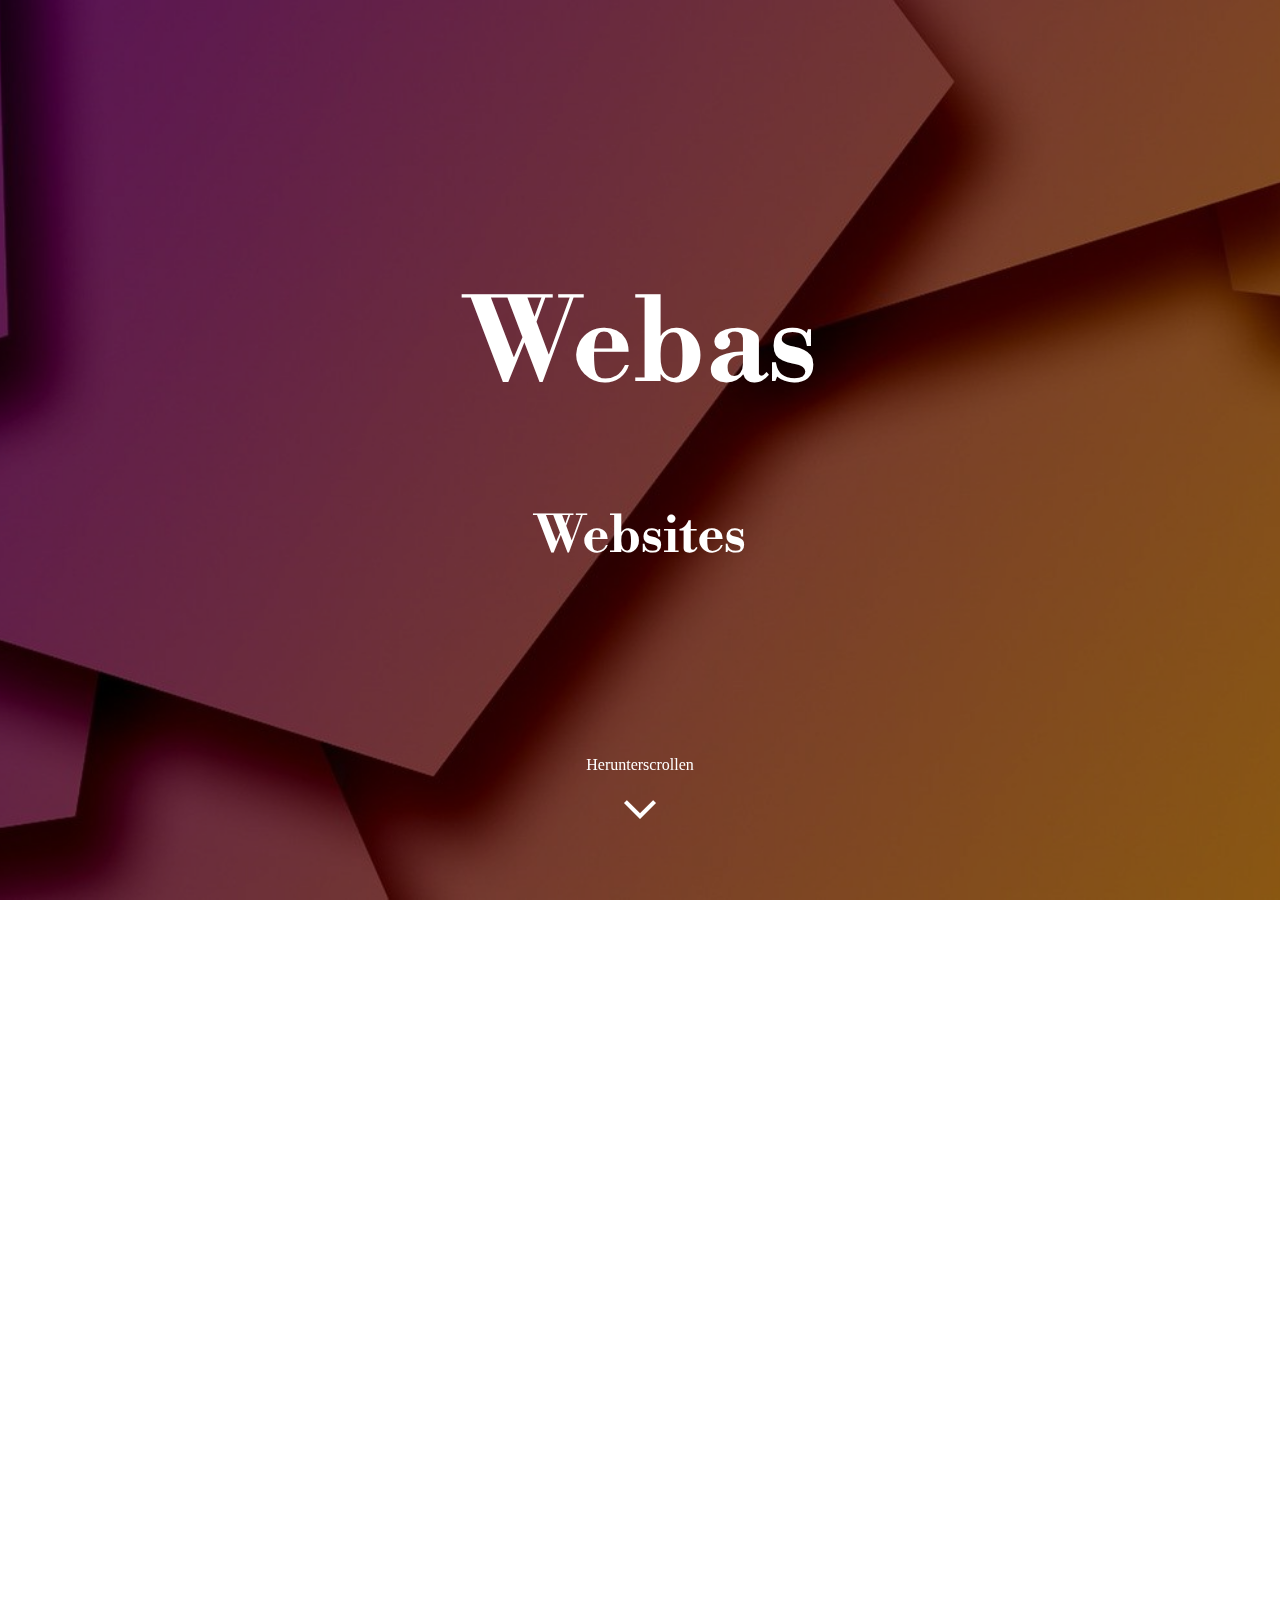
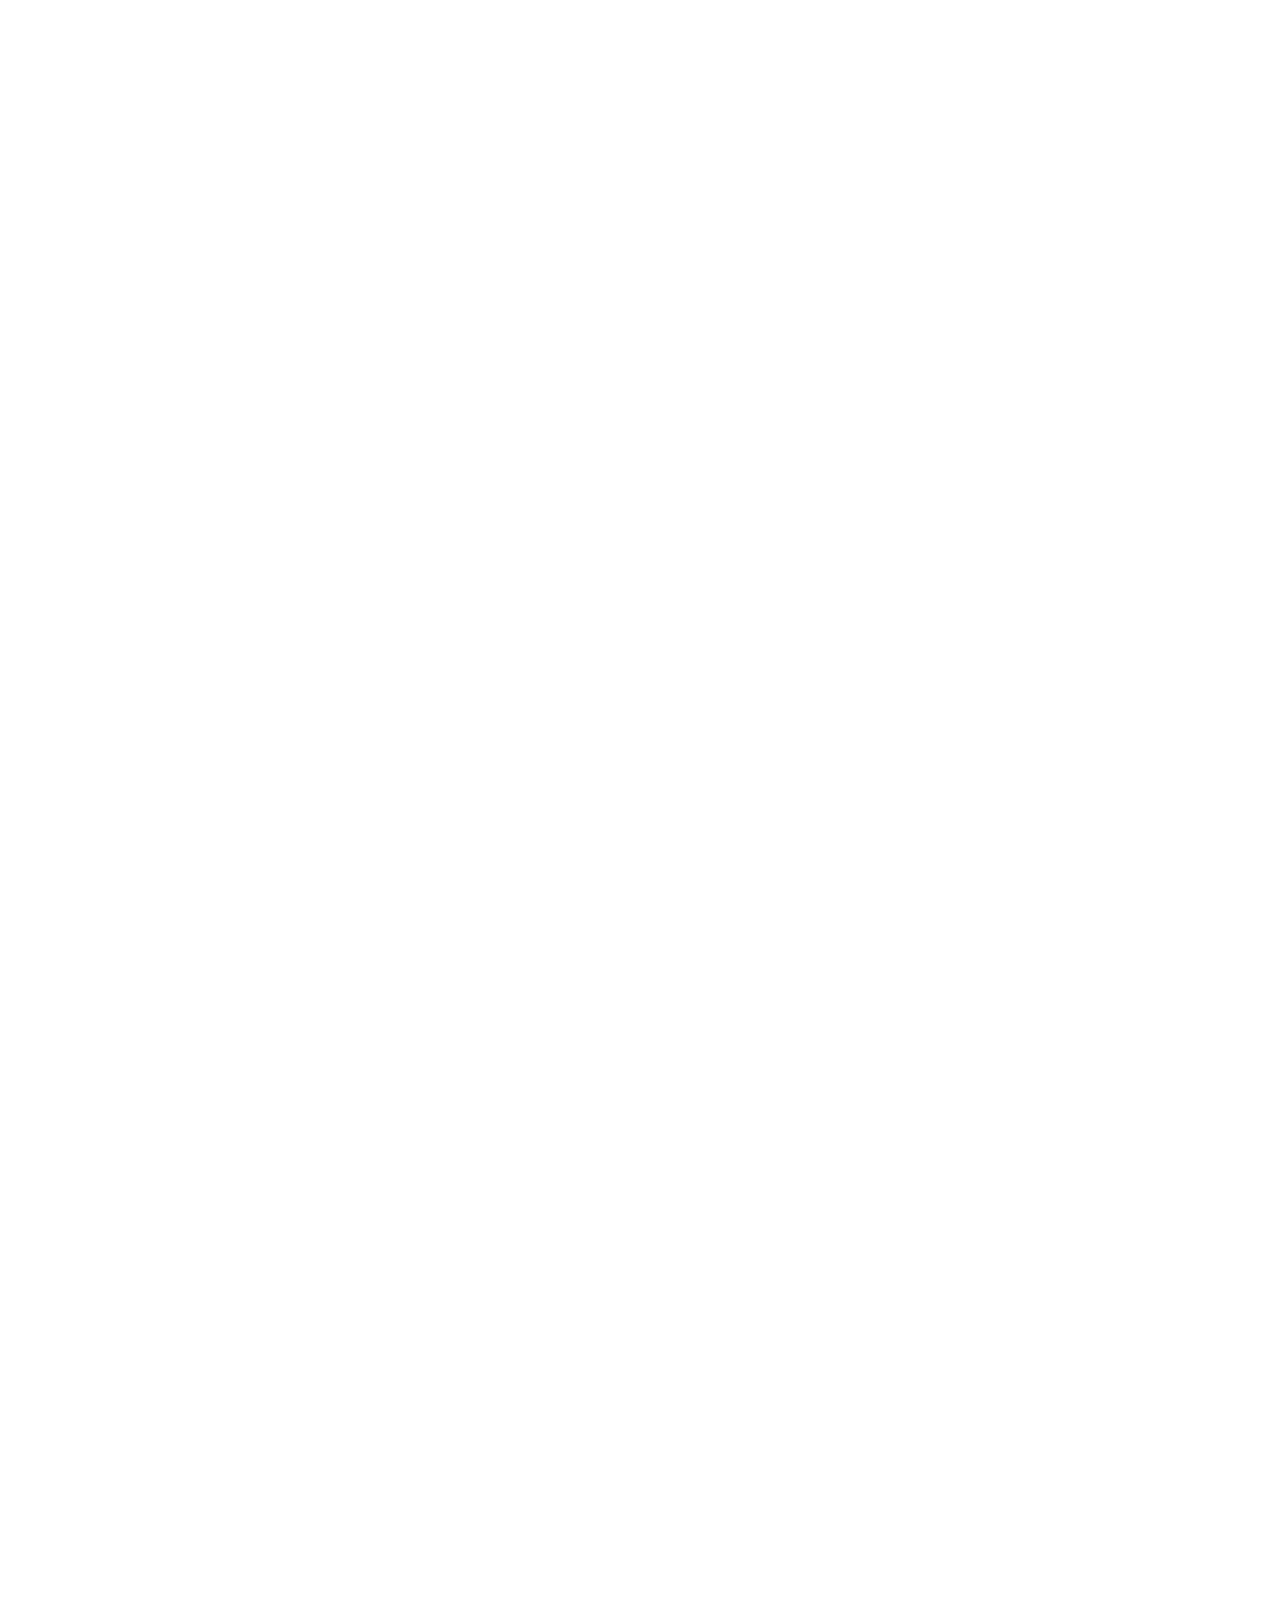
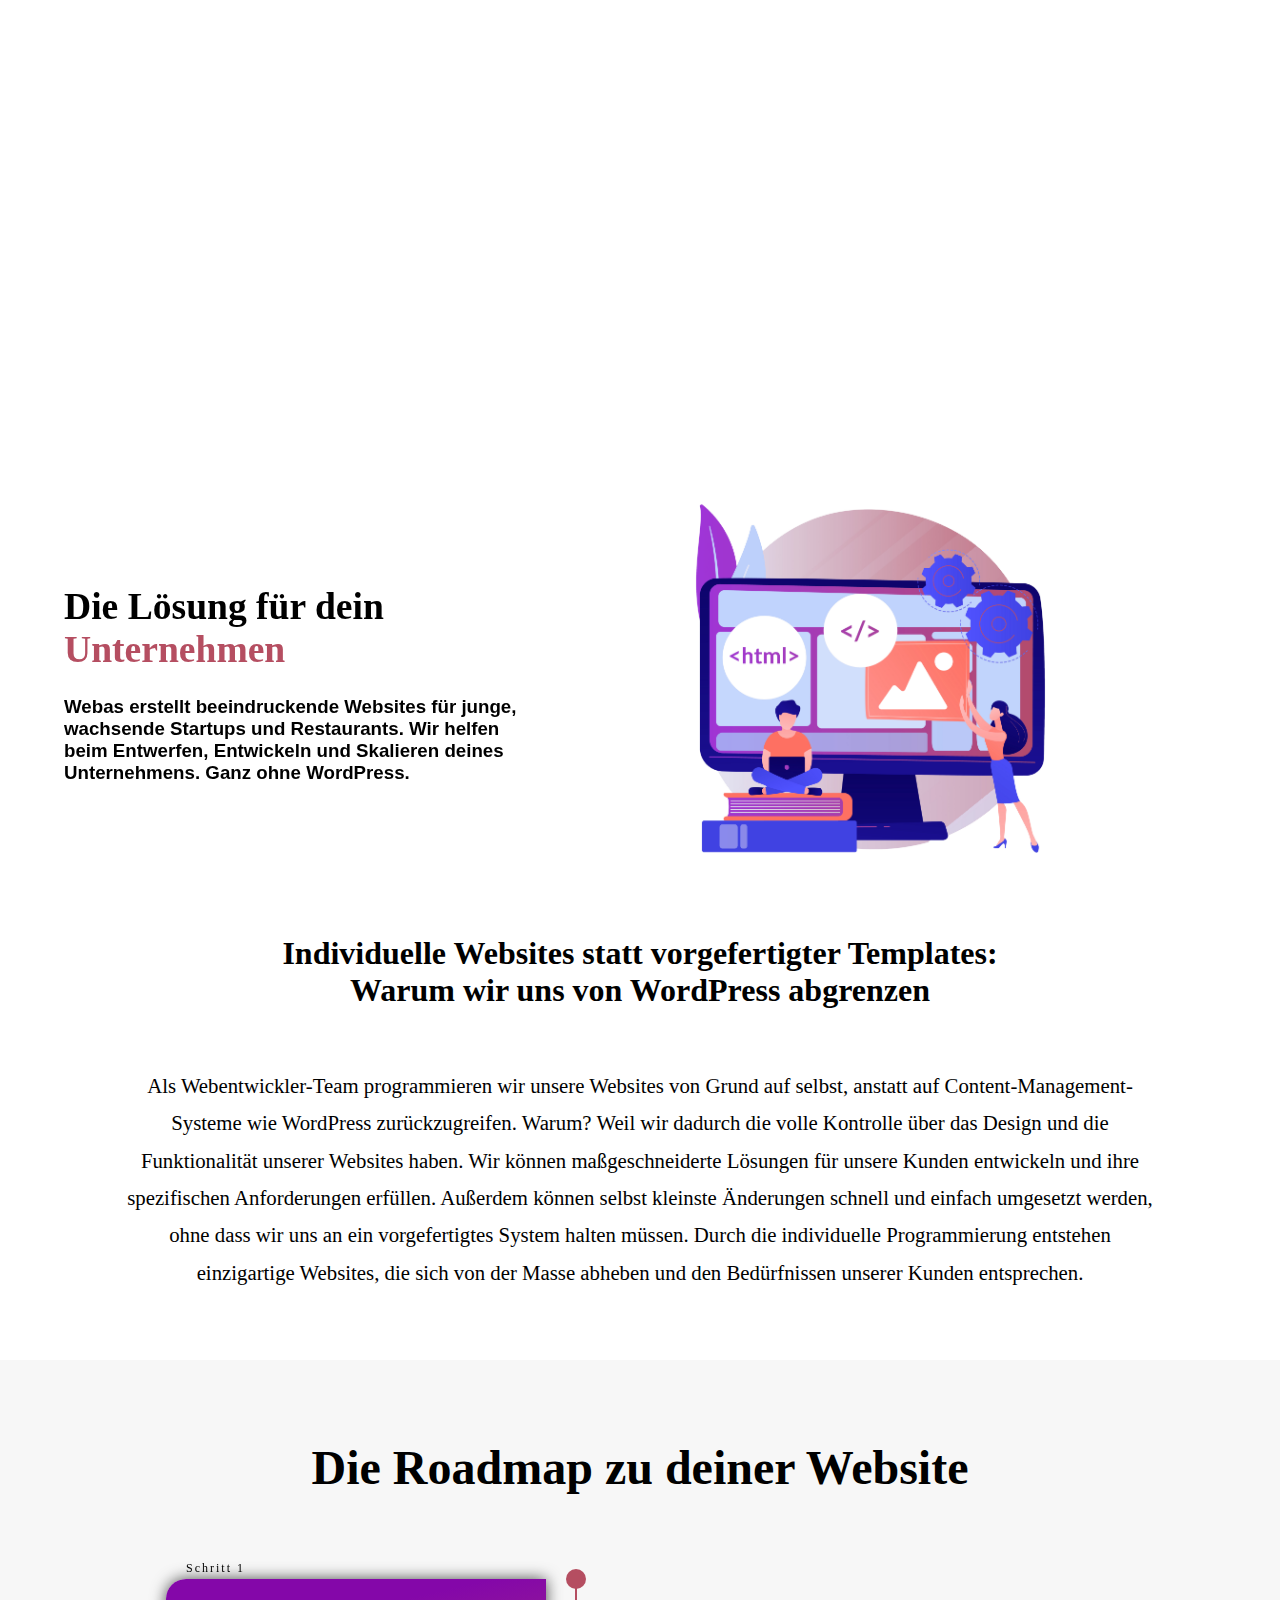
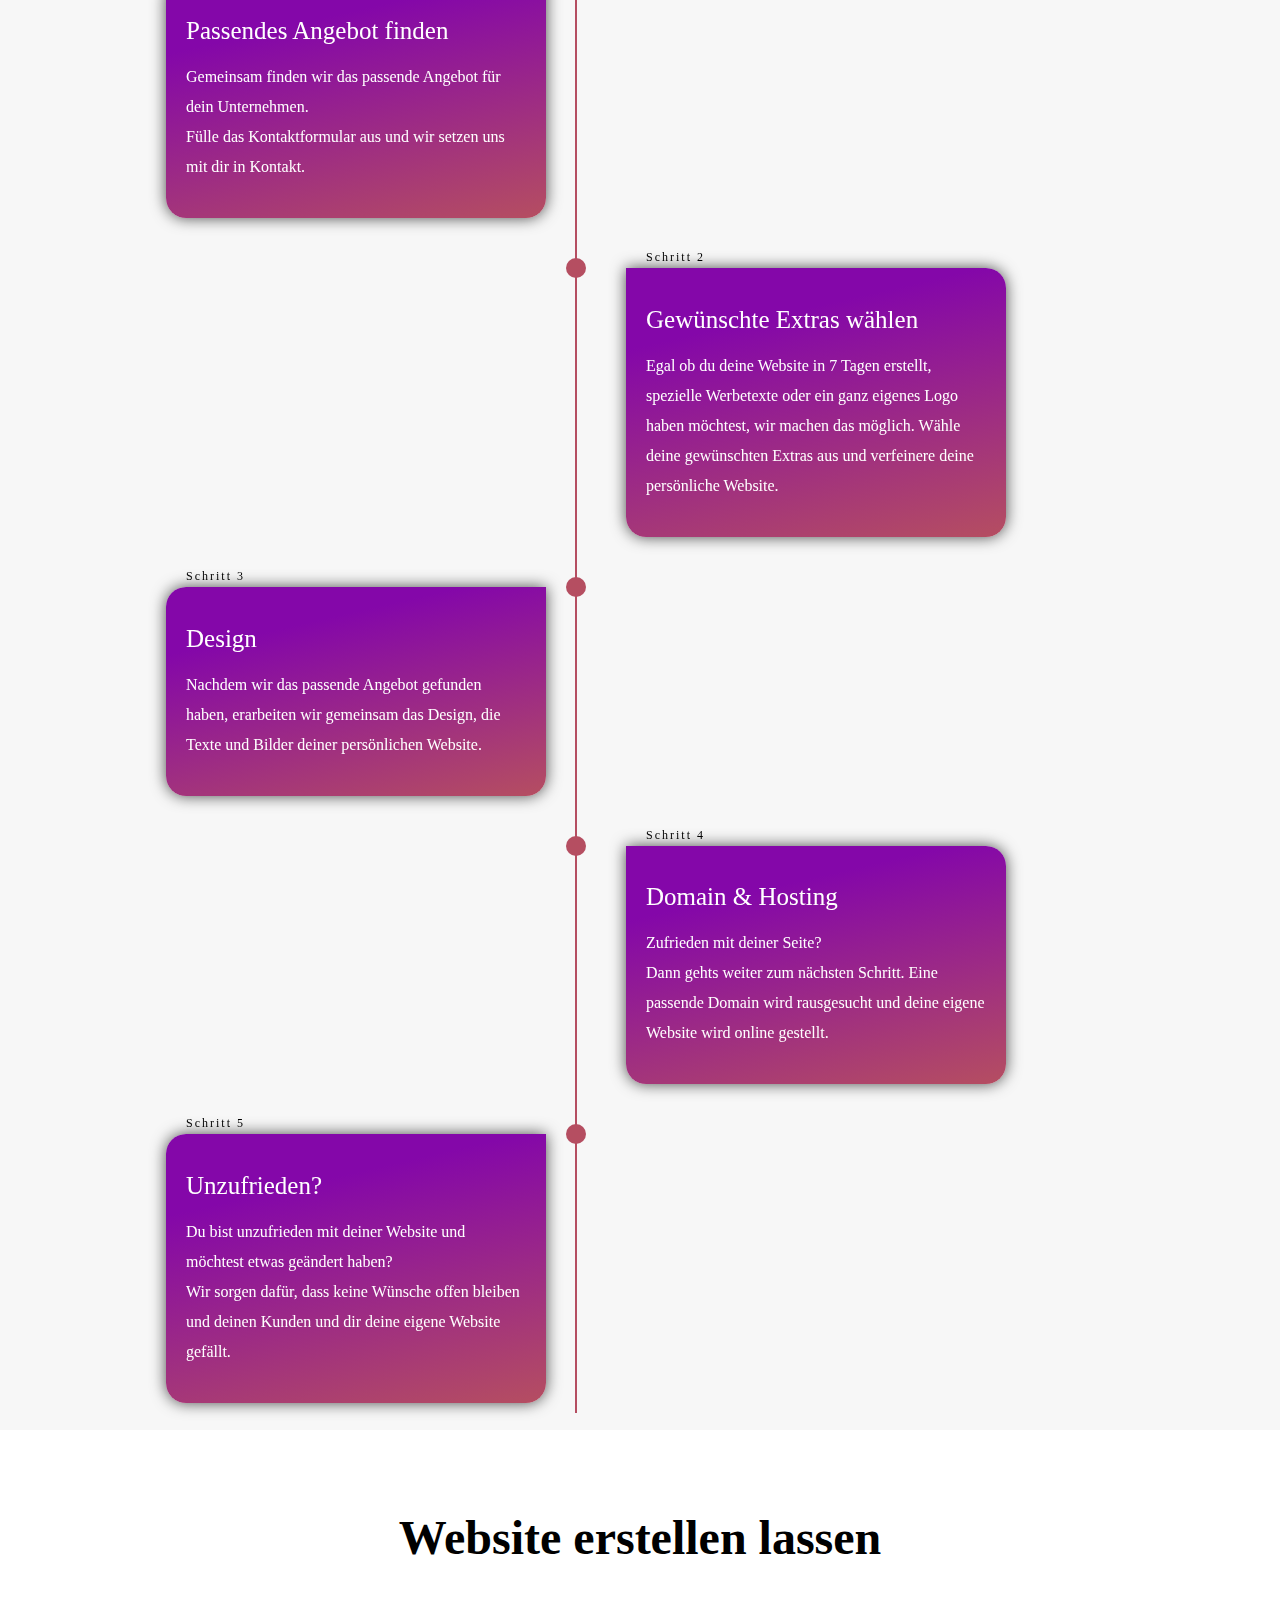
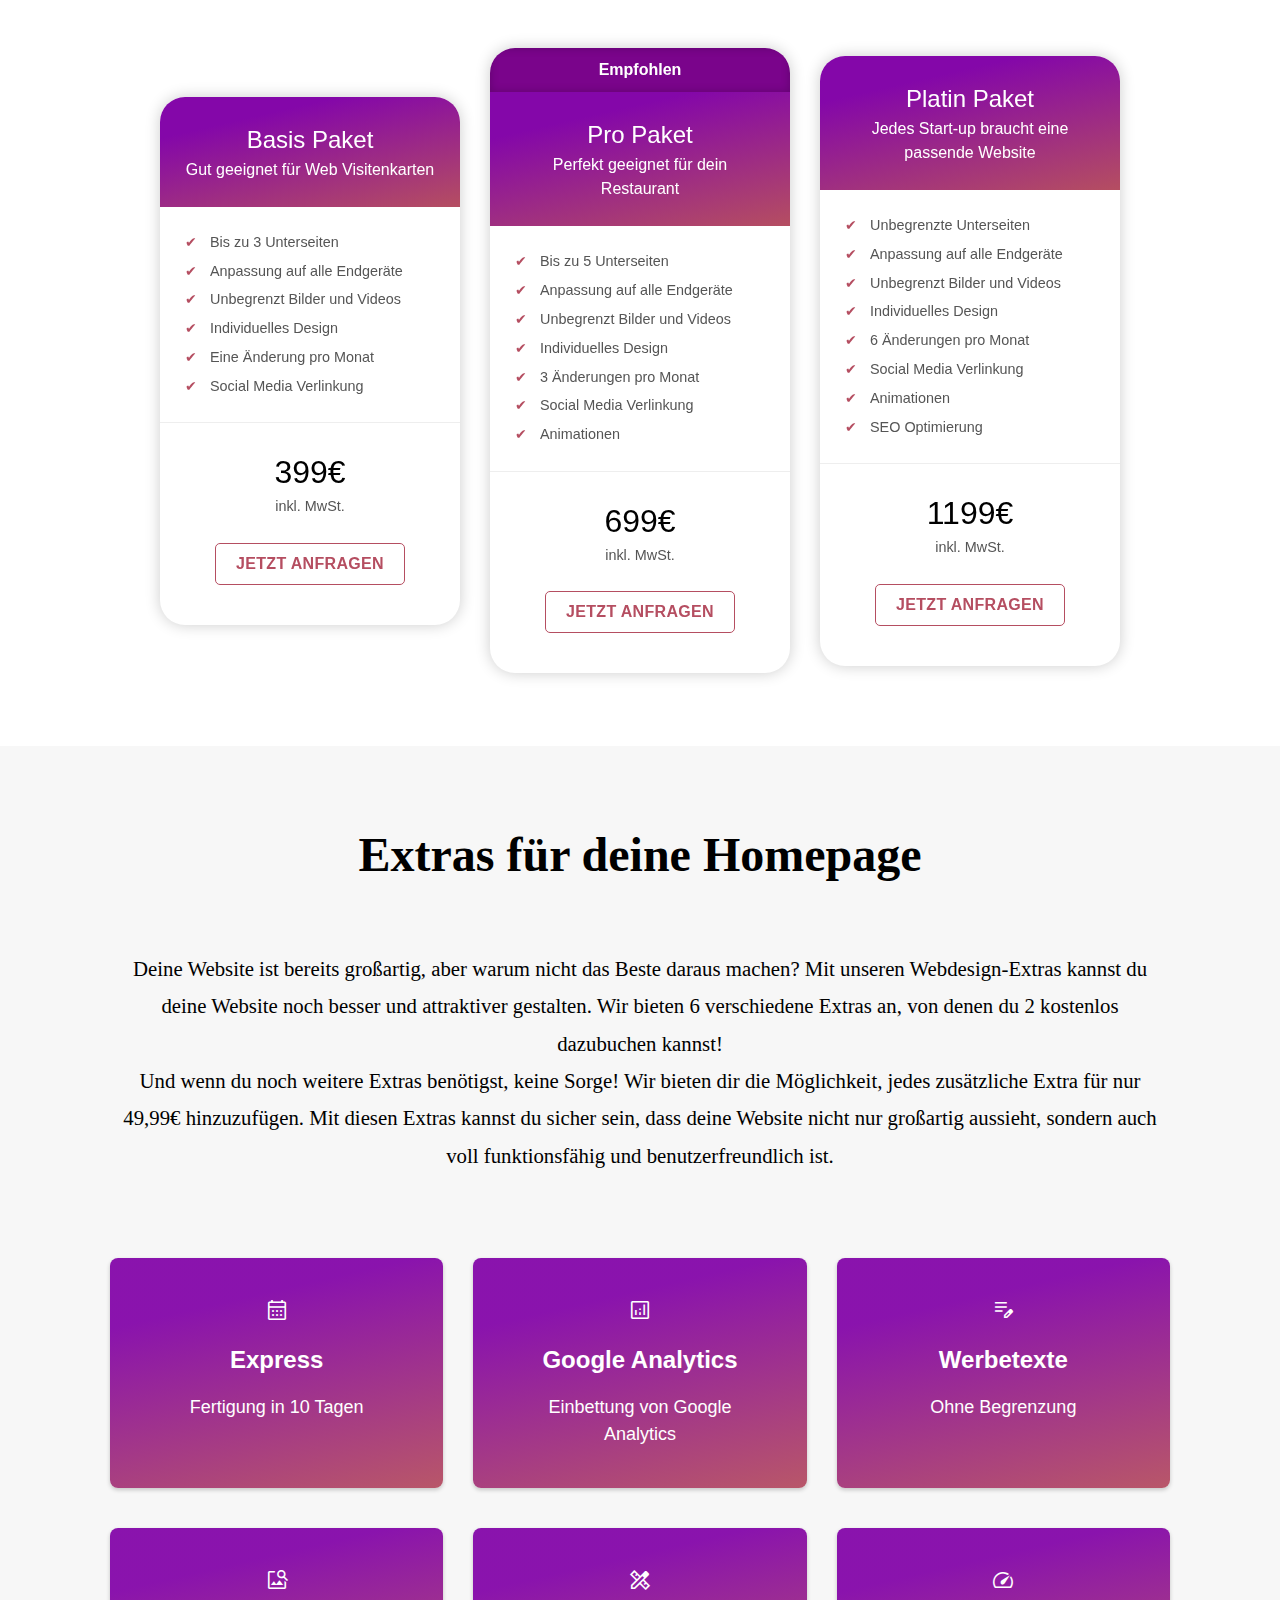
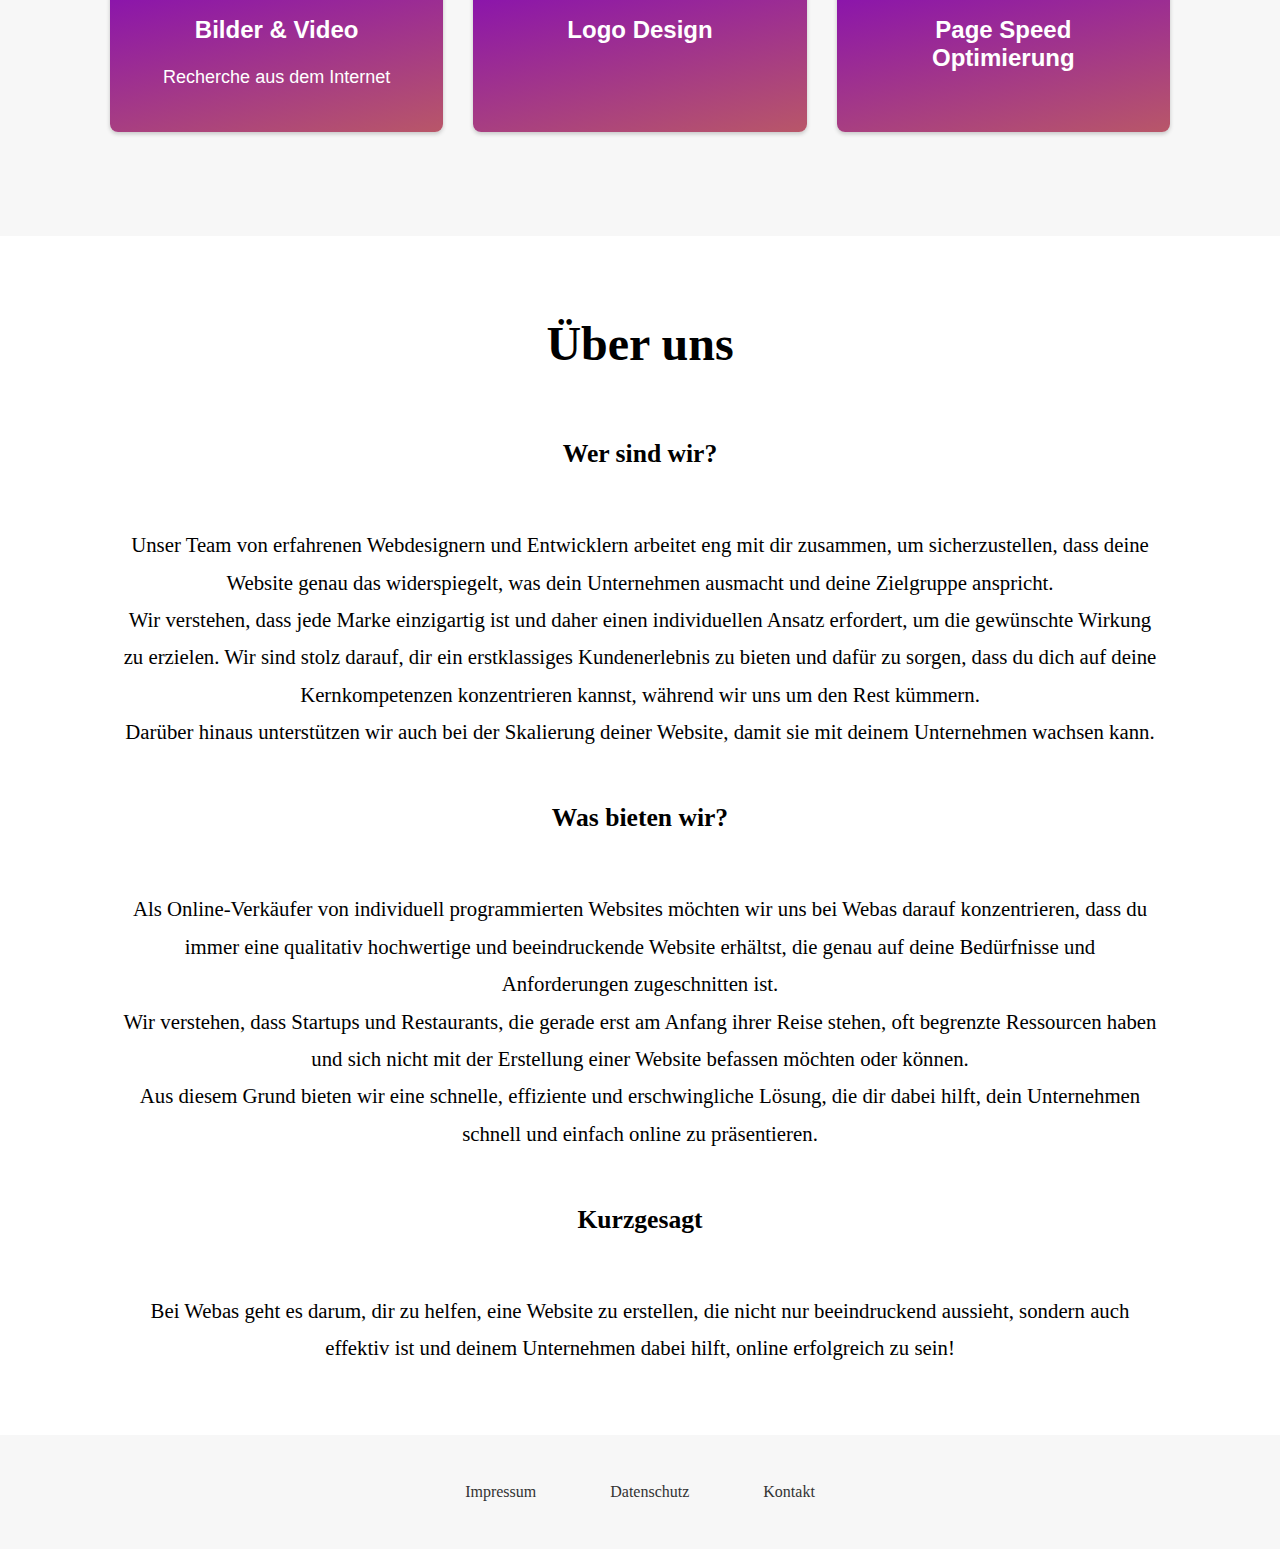
<file: index.html>
<!DOCTYPE html>
<html lang="en">
<head>
    <meta charset="UTF-8">
    <meta http-equiv="X-UA-Compatible" content="IE=edge">
    <meta name="viewport" content="width=device-width, initial-scale=1.0">
    <title>Webas Websites</title>
    <link rel="stylesheet" href="https://fonts.googleapis.com/css2?family=Material+Symbols+Outlined:opsz,wght,FILL,GRAD@20..48,100..700,0..1,-50..200" />   
    <link rel="stylesheet" href="style.css">
    <!-- Google tag (gtag.js) - Google Analytics -->
<script async src="https://www.googletagmanager.com/gtag/js?id=G-LR1LKFZKK1">
</script>
<script>
  window.dataLayer = window.dataLayer || [];
  function gtag(){dataLayer.push(arguments);}
  gtag('js', new Date());

  gtag('config', 'G-LR1LKFZKK1');
</script>
    
</head>
<body>

 
  <header>
    <nav>
      <div class="menu-icon">
        <span class="material-symbols-outlined black">menu</span>
      </div>
      <div class="logo">
        <a href="#">Webas</a>
      </div>
      <div class="menu">
        <div class="close-icon">
          <span class="material-symbols-outlined black">close</span>
        </div>
        <ul>
          <li><a href="#start">Home</a></li>
          <li><a href="#roadmap">Roadmap</a></li>
          <li><a href="#preise">Preise</a></li>
          <li><a href="#extras">Extras</a></li>
          <li><a href="#Über-uns">Über uns</a></li>
        </ul>
      </div>
    </nav>
  </header>

  
        
        <div class="banner1" >
            <img src="web-gfd9afe21a_1920.jpg" alt="" class="background" style="position: fixed;">
        <h1 class="content c1" style="position: fixed;">Webas</h1>
        <h2 class="content c2" style="position: fixed;">Websites</h2>
        <span class="arrow-text c6" style="position: fixed; animation: jump 0.8s infinite alternate-reverse;">Herunterscrollen</span>
        <span class="material-symbols-outlined arrow c5" style="position: fixed; animation: jump 0.8s infinite alternate-reverse;">expand_more</span>
        <h2 class="content c3" style="position: fixed; opacity: 0;">professionell, personalisiert</h2>
        <h2 class="content c4" style="position: fixed; opacity: 0;">kostengünstig und einfach</h2>
        </div>
        
    


    <div class="banner2" id="start">
      <div class="flex_container">
        <div class="box-1">
          <h1 class="banner2__header ">Die Lösung für dein <span style="color:rgba(181,78,97,1);">Unternehmen</span></h1>
          <h3>Webas erstellt beeindruckende Websites für junge, wachsende Startups und Restaurants. 
            Wir helfen beim Entwerfen, Entwickeln und Skalieren deines Unternehmens. Ganz ohne WordPress.</h3>
        </div>
         <div class="box-2">
            <img class="box-2-img" src="PeopleWebsite.jpg"></img>
          </div> 
        </div>
        <h1 class="container-header oben">Individuelle Websites statt vorgefertigter Templates:<br> Warum wir uns von WordPress abgrenzen</h1>
  <div class="about-us__text oben">
    <p>Als Webentwickler-Team programmieren wir unsere Websites von Grund auf selbst,
       anstatt auf Content-Management-Systeme wie WordPress zurückzugreifen. Warum? 
       Weil wir dadurch die volle Kontrolle über das Design und die Funktionalität unserer Websites haben. 
       Wir können maßgeschneiderte Lösungen für unsere Kunden entwickeln und ihre spezifischen Anforderungen
        erfüllen. Außerdem können selbst kleinste Änderungen schnell und einfach umgesetzt werden, ohne dass wir uns an ein vorgefertigtes System halten müssen.
         Durch die individuelle Programmierung entstehen einzigartige Websites, die sich von der Masse abheben und den Bedürfnissen unserer Kunden entsprechen.</p>
    </div>
   




    <div class="banner3" id="roadmap">
        
        <h1 class="container-header">Die Roadmap zu deiner Website</h1>
        
        <div class="container">
            <div class="timeline">
              <ul>
                <li>
                  <div class="timeline-content">
                    <h3 class="date">Schritt 1</h3>
                    <h1>Passendes Angebot finden</h1>
                    <p>Gemeinsam finden wir das passende Angebot für dein Unternehmen.</br> Fülle das Kontaktformular aus und wir setzen uns mit dir in Kontakt.
                    </p>
                  </div>
                </li>
                <li>
                  <div class="timeline-content">
                    <h3 class="date">Schritt 2</h3>
                    <h1>Gewünschte Extras wählen</h1>
                    <p>Egal ob du deine Website in 7 Tagen erstellt, spezielle Werbetexte oder ein ganz eigenes Logo haben möchtest, 
                      wir machen das möglich. Wähle deine gewünschten Extras aus und verfeinere deine persönliche Website.</p>
                  </div>
                </li>
                <li>
                  <div class="timeline-content">
                    <h3 class="date">Schritt 3</h3>
                    <h1>Design</h1>
                    <p>Nachdem wir das passende Angebot gefunden haben, erarbeiten wir 
                      gemeinsam das Design, die Texte und Bilder deiner
                      persönlichen Website.
                    </p>
                  </div>
                </li>
                <li>
                  <div class="timeline-content">
                    <h3 class="date">Schritt 4</h3>
                    <h1>Domain & Hosting</h1>
                    <p>Zufrieden mit deiner Seite?</br> Dann gehts weiter zum nächsten Schritt.
                      Eine passende Domain wird rausgesucht und deine eigene Website wird
                      online gestellt.
                    </p>
                  </div>
                </li>
                <li>
                  <div class="timeline-content">
                    <h3 class="date">Schritt 5</h3>
                    <h1>Unzufrieden?</h1>
                    <p>Du bist unzufrieden mit deiner Website und möchtest etwas geändert haben?</br>
                      Wir sorgen dafür, dass keine Wünsche offen bleiben und deinen Kunden und dir deine eigene Website gefällt.</p>
                  </div>
                </li>
              </ul>
            </div>
          </div>
       

          <div class="banner-price" id="preise">
            <h1 class="container-header">Website erstellen lassen</h1>
        <div class="pricing-plan__wraper">
            <section class="pricing-plan">
            <div class="pricing-plan__header">
                <h1 class="pricing-plan__title">Basis Paket</h1>
                <h2 class="pricing-plan__summary">Gut geeignet für Web Visitenkarten</h2>
            </div>
            <div class="pricing-plan__description">
                <ul class="pricing-plan__list">
                    <li class="pricing-plan__feature">Bis zu 3 Unterseiten</li>
                    <li class="pricing-plan__feature">Anpassung auf alle Endgeräte</li>
                    <li class="pricing-plan__feature">Unbegrenzt Bilder und Videos</li>
                    <li class="pricing-plan__feature">Individuelles Design</li>
                    <li class="pricing-plan__feature">Eine Änderung pro Monat</li>
                    <li class="pricing-plan__feature">Social Media Verlinkung</li>
                </ul>
            </div>
            <div class="pricing-plan__actions">
                <p class="pricing-plan__cost">399€</p>
                <p class="pricing-plan__text">inkl. MwSt.</p>
                
                <a href="mailto:info@webas-websites.com?subject=Basis%20Paket%20[Ihr%20Name]&body=Bitte füllen Sie folgendes Formular aus:%0D%0A%0D%0A%0D%0A%0D%0A%0D%0A
                Was für eine Art von Website benötigen Sie?%0D%0A%0D%0A%0D%0A
                Was%20soll%20der%20Zweck%20Ihrer%20Website%20sein?%0D%0A%0D%0A%0D%0A
                Haben Sie bereits eine Website?%0D%0A%0D%0A%0D%0A
                Haben Sie bestimmte Designvorlieben oder Vorgaben?%0D%0A%0D%0A%0D%0A
                Gewünschte Extras:%0D%0A%0D%0A%0D%0A
                Optionale Angaben:%0D%0A%0D%0A%0D%0A
                Kontaktdaten: %0D%0A%0D%0A%0D%0A
                " class="pricing-plan__button">Jetzt Anfragen</a>
            </div>
            </section>
            <section class="pricing-plan pricing-plan__highlight">
            <div class="pricing-plan__special-text">Empfohlen</div>
            <div class="pricing-plan__header">
                <h1 class="pricing-plan__title">Pro Paket</h1>
                <h2 class="pricing-plan__summary">Perfekt geeignet für dein <br>Restaurant</h2>
            </div>
            <div class="pricing-plan__description">
                <ul class="pricing-plan__list">
                    <li class="pricing-plan__feature">Bis zu 5 Unterseiten</li>
                    <li class="pricing-plan__feature">Anpassung auf alle Endgeräte</li>
                    <li class="pricing-plan__feature">Unbegrenzt Bilder und Videos</li>
                    <li class="pricing-plan__feature">Individuelles Design</li>
                    <li class="pricing-plan__feature">3 Änderungen pro Monat</li>
                    <li class="pricing-plan__feature">Social Media Verlinkung</li>
                    <li class="pricing-plan__feature">Animationen</li>
                </ul>
            </div>
            <div class="pricing-plan__actions">
                <p class="pricing-plan__cost">699€</p>
                <p class="pricing-plan__text">inkl. MwSt.</p>
                
                <a href="mailto:info@webas-websites.com?subject=Pro%20Paket%20[Ihr%20Name]&body=Bitte füllen Sie folgendes Formular aus:%0D%0A%0D%0A%0D%0A%0D%0A%0D%0A
                        Was für eine Art von Website benötigen Sie?%0D%0A%0D%0A%0D%0A
                        Was%20soll%20der%20Zweck%20Ihrer%20Website%20sein?%0D%0A%0D%0A%0D%0A
                        Haben Sie bereits eine Website?%0D%0A%0D%0A%0D%0A
                        Haben Sie bestimmte Designvorlieben oder Vorgaben?%0D%0A%0D%0A%0D%0A
                        Gewünschte Extras:%0D%0A%0D%0A%0D%0A
                        Optionale Angaben:%0D%0A%0D%0A%0D%0A
                        Kontaktdaten: %0D%0A%0D%0A%0D%0A
                        " class="pricing-plan__button">Jetzt Anfragen</a>
            </div>
            </section>
            <section class="pricing-plan">
            <div class="pricing-plan__header">
                <h1 class="pricing-plan__title">Platin Paket</h1>
                <h2 class="pricing-plan__summary">Jedes Start-up braucht eine passende Website</h2>
            </div>
            <div class="pricing-plan__description">
                <ul class="pricing-plan__list">
                    <li class="pricing-plan__feature">Unbegrenzte Unterseiten</li>
                    <li class="pricing-plan__feature">Anpassung auf alle Endgeräte</li>
                    <li class="pricing-plan__feature">Unbegrenzt Bilder und Videos</li>
                    <li class="pricing-plan__feature">Individuelles Design</li>
                    <li class="pricing-plan__feature">6 Änderungen pro Monat</li>
                    <li class="pricing-plan__feature">Social Media Verlinkung</li>
                    <li class="pricing-plan__feature">Animationen</li>
                    <li class="pricing-plan__feature">SEO Optimierung</li>
                </ul>
            </div>
            <div class="pricing-plan__actions">
                <p class="pricing-plan__cost">1199€</p>
                <p class="pricing-plan__text">inkl. MwSt.</p>
                
                <a href="mailto:info@webas-websites.com?subject=Platin%20Paket%20[Ihr%20Name]&body=Bitte füllen Sie folgendes Formular aus:%0D%0A%0D%0A%0D%0A%0D%0A%0D%0A
                Was für eine Art von Website benötigen Sie?%0D%0A%0D%0A%0D%0A
                Was%20soll%20der%20Zweck%20Ihrer%20Website%20sein?%0D%0A%0D%0A%0D%0A
                Haben Sie bereits eine Website?%0D%0A%0D%0A%0D%0A
                Haben Sie bestimmte Designvorlieben oder Vorgaben?%0D%0A%0D%0A%0D%0A
                Gewünschte Extras:%0D%0A%0D%0A%0D%0A
                Optionale Angaben:%0D%0A%0D%0A%0D%0A
                Kontaktdaten: %0D%0A%0D%0A%0D%0A
                " class="pricing-plan__button">Jetzt Anfragen</a>
            </div>
            </section>
            </div>
    </div>
    </div>

    <div class="banner3" id="extras">
      <h1 class="container-header">Extras für deine Homepage</h1>
      <div class="about-us__text">
        <p>Deine Website ist bereits großartig, aber warum nicht das Beste daraus machen? Mit unseren Webdesign-Extras kannst du deine Website 
          noch besser und attraktiver gestalten. Wir bieten 6 verschiedene Extras an, von denen du 2 kostenlos dazubuchen kannst!
          <br>Und wenn du noch weitere Extras benötigst, keine Sorge! Wir bieten dir die Möglichkeit, jedes zusätzliche Extra für nur 49,99€ hinzuzufügen.
           Mit diesen Extras kannst du sicher sein, dass deine Website nicht nur großartig aussieht, sondern auch voll funktionsfähig und benutzerfreundlich ist.</p>
      </div>
      <div class="containerfeature">
        <div class="features">
          <div class="feature">
            <span class="material-symbols-outlined">calendar_month</span>
            <h3>Express</h3>
            <p class="feature-description">Fertigung in 10 Tagen</p>
            
          </div>
          <div class="feature">
              <span class="material-symbols-outlined">analytics</span>
            <h3>Google Analytics</h3>
            <p class="feature-description">Einbettung von Google Analytics</p>
          </div>
          <div class="feature">
            <span class="material-symbols-outlined">edit_note</span>
            <h3>Werbetexte</h3>
            <p class="feature-description">Ohne Begrenzung</p>
          </div>
          <div class="feature">
            <span class="material-symbols-outlined">image_search</span>
            <h3>Bilder & Video</h3>
            <p class="feature-description">Recherche aus dem Internet</p>
          </div>
          <div class="feature">
            <span class="material-symbols-outlined">design_services</span>
            <h3>Logo Design</h3>
            <p class="feature-description"></p>
          </div>
          <div class="feature">
            <span class="material-symbols-outlined">speed</span>
            <h3>Page Speed Optimierung</h3>
            <p class="feature-description"></p>
          </div>
        </div>
      </div>
      
      <div class="banner2" id="Über-uns">
  <h1 class="container-header">Über uns</h1>
  <h1 class="container-header unterüberschrift">Wer sind wir?</h2>
  <div class="about-us__text">
    <p>Unser Team von erfahrenen Webdesignern und Entwicklern arbeitet eng mit dir zusammen, um sicherzustellen, dass deine Website genau das widerspiegelt, was dein Unternehmen ausmacht und deine Zielgruppe anspricht. 
      <br>Wir verstehen, dass jede Marke einzigartig ist und daher einen individuellen Ansatz erfordert, um die gewünschte Wirkung zu erzielen. Wir sind stolz darauf, dir ein erstklassiges Kundenerlebnis zu bieten und dafür zu sorgen, dass du dich auf deine Kernkompetenzen konzentrieren kannst, während wir uns um den Rest kümmern. 
      <br>Darüber hinaus unterstützen wir auch bei der Skalierung deiner Website, damit sie mit deinem Unternehmen wachsen kann.
    </p>
    <!-- <p>Als Online-Verkäufer von individuell programmierten Websites möchten wir uns bei Webas darauf konzentrieren,
       dass du immer eine qualitativ hochwertige und beeindruckende Website erhältst, die genau auf deine Bedürfnisse 
      und Anforderungen zugeschnitten ist. Wir verstehen, dass Startups und Restaurants, die gerade erst am Anfang ihrer 
      Reise stehen, oft begrenzte Ressourcen haben und sich nicht mit der Erstellung einer Website befassen möchten oder können.
       Aus diesem Grund bieten wir eine schnelle, effiziente und erschwingliche Lösung, die dir dabei hilft, dein Unternehmen 
      schnell und einfach online zu präsentieren. Unser Team von erfahrenen Webdesignern und Entwicklern arbeitet eng mit dir zusammen, 
      um sicherzustellen, dass deine Website genau das widerspiegelt, was dein Unternehmen ausmacht und deine Zielgruppe anspricht. 
      Wir verstehen, dass jede Marke einzigartig ist und daher einen individuellen Ansatz erfordert, um die gewünschte Wirkung zu erzielen.
      Wir sind stolz darauf, dir ein erstklassiges Kundenerlebnis zu bieten und dafür zu sorgen, dass du dich auf deine Kernkompetenzen konzentrieren
       kannst, während wir uns um den Rest kümmern. Darüber hinaus unterstützen wir auch bei der Skalierung deiner Website, damit sie mit deinem Unternehmen wachsen kann.
      Kurz gesagt, bei Webas geht es darum, dir zu helfen, eine Website zu erstellen, die nicht nur beeindruckend aussieht, sondern auch effektiv ist und deinem Unternehmen 
      dabei hilft, online erfolgreich zu sein.</p> -->
  </div>
  <h1 class="container-header unterüberschrift2">Was bieten wir?</h2>
    <div class="about-us__text">
      <p>Als Online-Verkäufer von individuell programmierten Websites möchten wir uns bei Webas darauf konzentrieren, dass du immer eine qualitativ hochwertige und beeindruckende Website erhältst, die genau auf deine Bedürfnisse und Anforderungen zugeschnitten ist. 
        <br>Wir verstehen, dass Startups und Restaurants, die gerade erst am Anfang ihrer Reise stehen, oft begrenzte Ressourcen haben und sich nicht mit der Erstellung einer Website befassen möchten oder können. 
        <br>Aus diesem Grund bieten wir eine schnelle, effiziente und erschwingliche Lösung, die dir dabei hilft, dein Unternehmen schnell und einfach online zu präsentieren.
        </p>
    </div>
    <h1 class="container-header unterüberschrift2">Kurzgesagt</h2>
      <div class="about-us__text">
        <p>Bei Webas geht es darum, dir zu helfen, eine Website zu erstellen, 
          die nicht nur beeindruckend aussieht, sondern auch effektiv ist und deinem Unternehmen dabei hilft, 
          online erfolgreich zu sein!</p>
      </div>
    </div>


    <footer>
  <nav>
    <ul>
      <li><a href="impressum.html">Impressum</a></li>
      <li><a href="datenschutz.html">Datenschutz</a></li>
      <li><a href="mailto:info@webas-websites.com">Kontakt</a></li>
    </ul>
  </nav>
</footer>






<script src="main.js"></script>
</body>
</html>
</file>
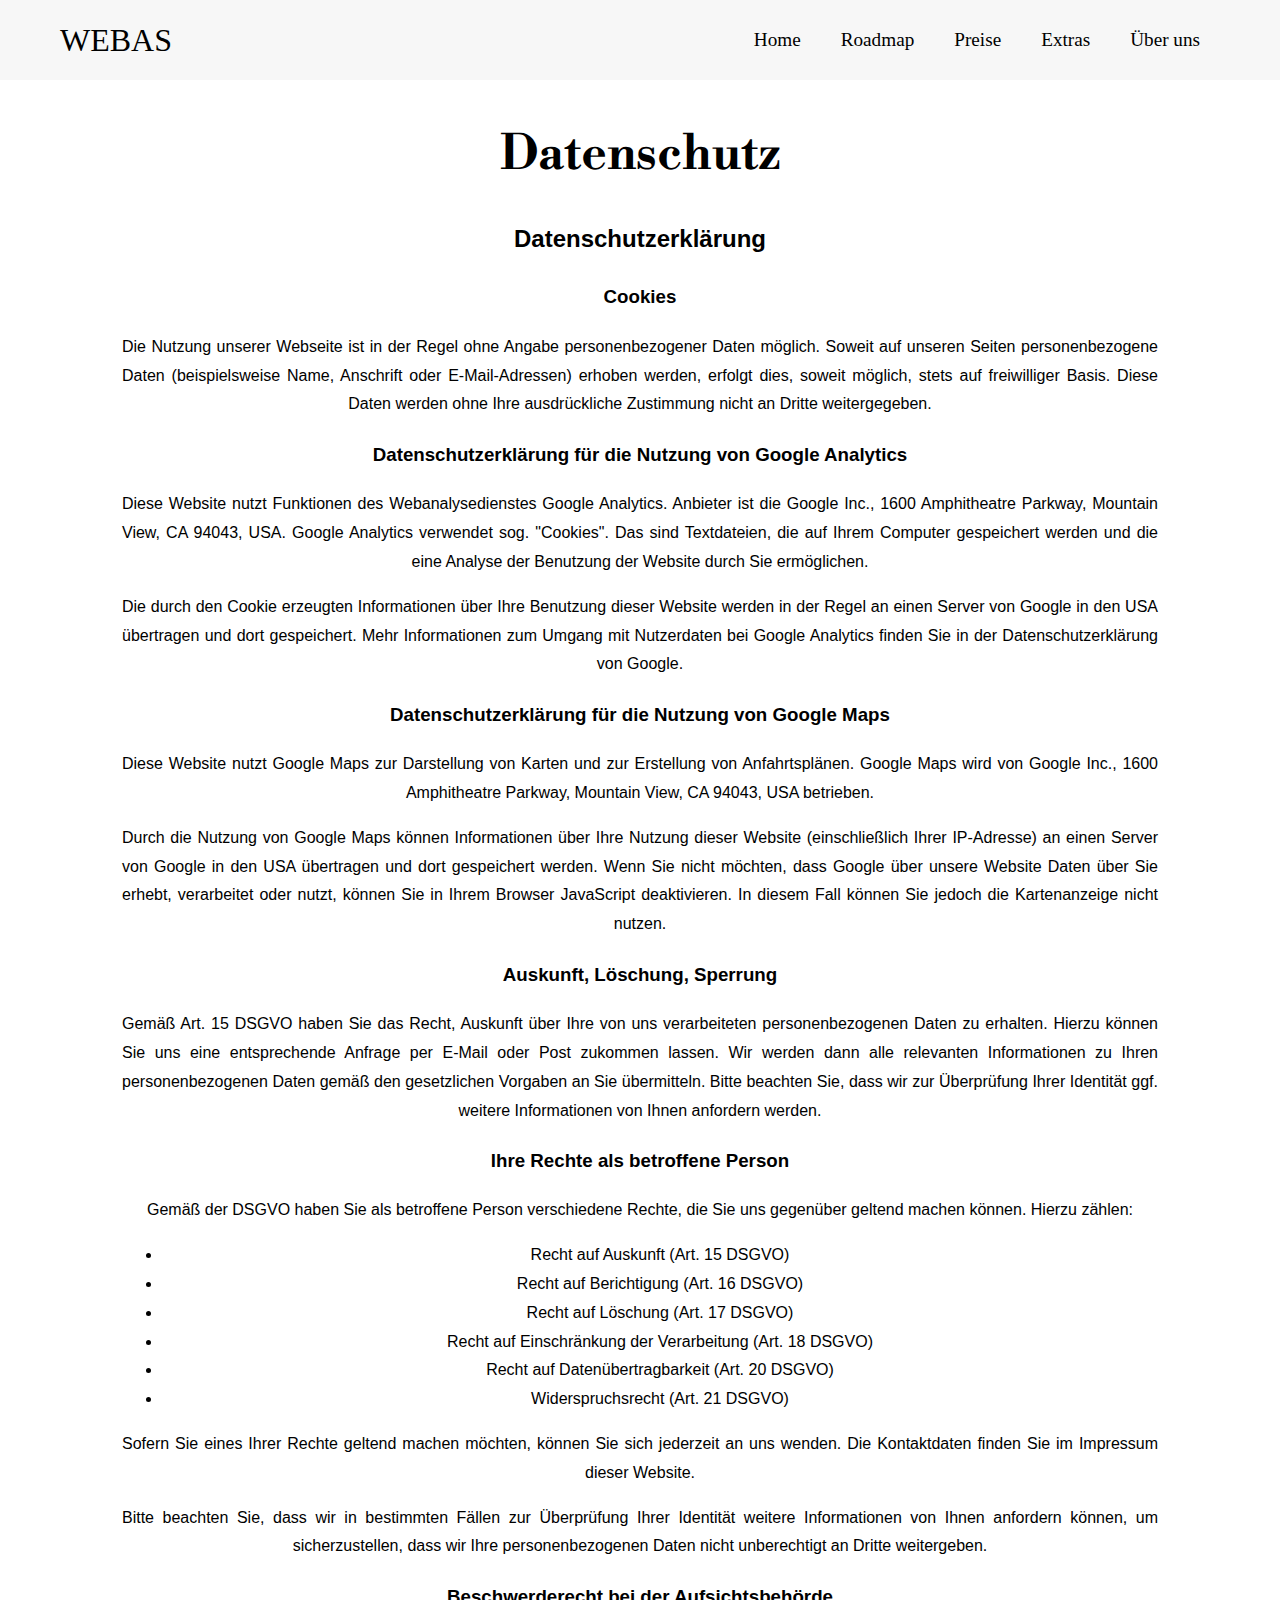
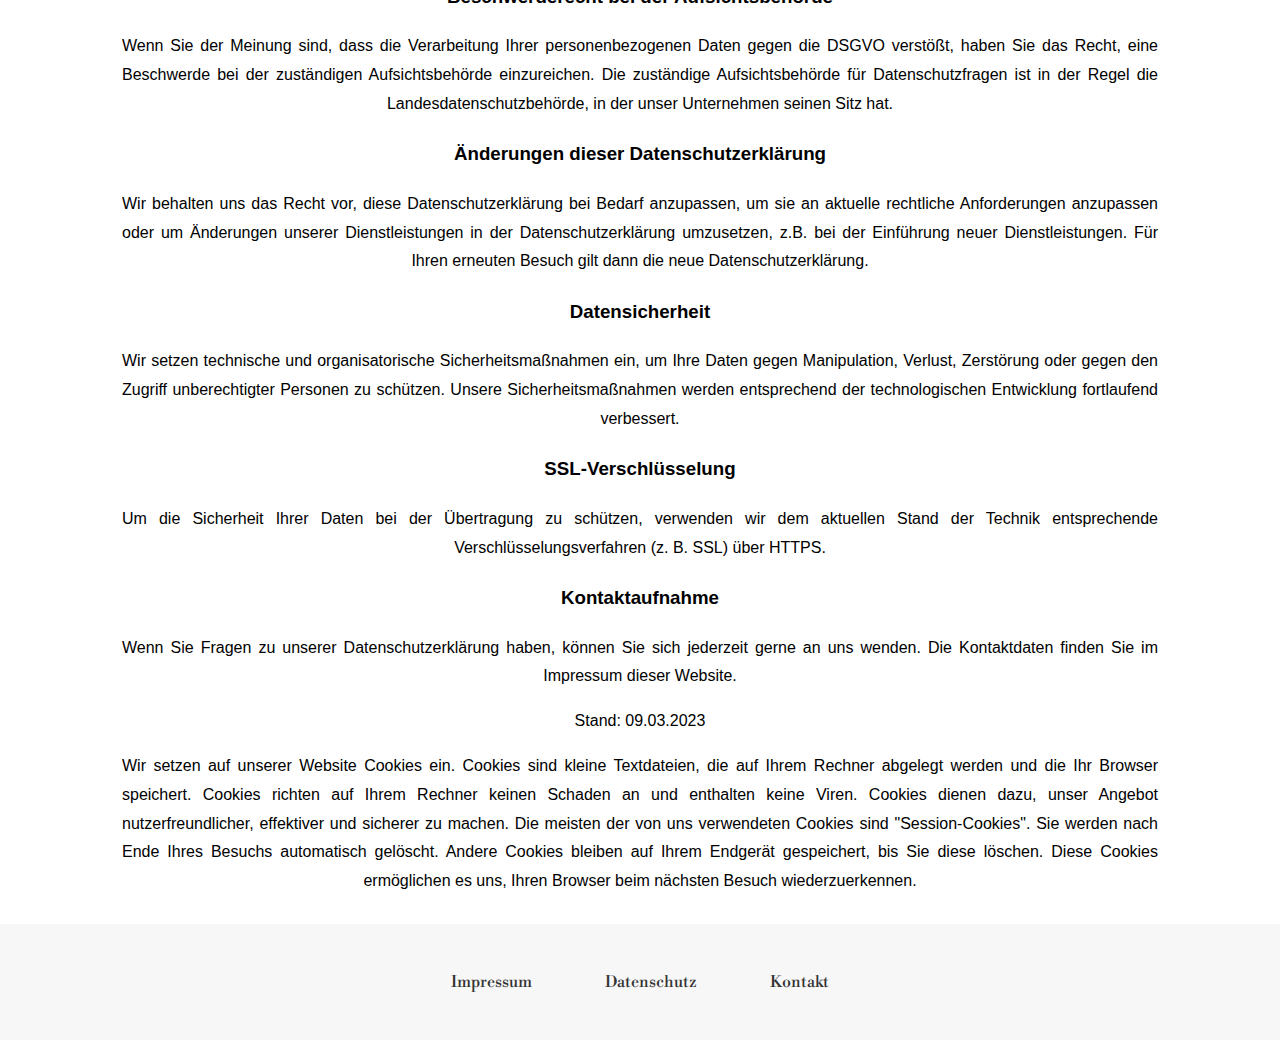
<file: datenschutz.html>
<!DOCTYPE html>
<html lang="en">
<head>
    <meta charset="UTF-8">
    <meta http-equiv="X-UA-Compatible" content="IE=edge">
    <meta name="viewport" content="width=device-width, initial-scale=1.0">
    <title>Webas Websites</title>
    <link rel="stylesheet" href="https://fonts.googleapis.com/css2?family=Material+Symbols+Outlined:opsz,wght,FILL,GRAD@20..48,100..700,0..1,-50..200" />  
    <link rel="stylesheet" href="style_impressum.css">
</head>
<body>
    <header>
        <nav>
          <div class="menu-icon">
            <span class="material-symbols-outlined black">menu</span>
          </div>
          <div class="logo">
            <a href="index.html">Webas</a>
          </div>
          <div class="menu">
            <div class="close-icon">
              <span class="material-symbols-outlined black">close</span>
            </div>
            <ul>
              <li><a href="index.html#start">Home</a></li>
              <li><a href="index.html#roadmap">Roadmap</a></li>
              <li><a href="index.html#preise">Preise</a></li>
              <li><a href="index.html#extras">Extras</a></li>
              <li><a href="index.html#Über-uns">Über uns</a></li>
            </ul>
          </div>
        </nav>
      </header>


      <div class="impressum">
        <h1 class="container-header">Datenschutz</h1>
        <div class="about-us__text">
            <h2>Datenschutzerklärung</h2>
            <h3>Cookies</h3>
            <p>Die Nutzung unserer Webseite ist in der Regel ohne Angabe personenbezogener Daten möglich. Soweit auf unseren Seiten personenbezogene Daten (beispielsweise Name, Anschrift oder E-Mail-Adressen) erhoben werden, erfolgt dies, soweit möglich, stets auf freiwilliger Basis. Diese Daten werden ohne Ihre ausdrückliche Zustimmung nicht an Dritte weitergegeben.</p>
            <h3>Datenschutzerklärung für die Nutzung von Google Analytics</h3>
            <p>Diese Website nutzt Funktionen des Webanalysedienstes Google Analytics. Anbieter ist die Google Inc., 1600 Amphitheatre Parkway, Mountain View, CA 94043, USA. Google Analytics verwendet sog. "Cookies". Das sind Textdateien, die auf Ihrem Computer gespeichert werden und die eine Analyse der Benutzung der Website durch Sie ermöglichen.</p>
            <p>Die durch den Cookie erzeugten Informationen über Ihre Benutzung dieser Website werden in der Regel an einen Server von Google in den USA übertragen und dort gespeichert. Mehr Informationen zum Umgang mit Nutzerdaten bei Google Analytics finden Sie in der Datenschutzerklärung von Google.</p>
            <h3>Datenschutzerklärung für die Nutzung von Google Maps</h3>
            <p>Diese Website nutzt Google Maps zur Darstellung von Karten und zur Erstellung von Anfahrtsplänen. Google Maps wird von Google Inc., 1600 Amphitheatre Parkway, Mountain View, CA 94043, USA betrieben.</p>
            <p>Durch die Nutzung von Google Maps können Informationen über Ihre Nutzung dieser Website (einschließlich Ihrer IP-Adresse) an einen Server von Google in den USA übertragen und dort gespeichert werden. Wenn Sie nicht möchten, dass Google über unsere Website Daten über Sie erhebt, verarbeitet oder nutzt, können Sie in Ihrem Browser JavaScript deaktivieren. In diesem Fall können Sie jedoch die Kartenanzeige nicht nutzen.</p>
            <h3>Auskunft, Löschung, Sperrung</h3>
            <p>Gemäß Art. 15 DSGVO haben Sie das Recht, Auskunft über Ihre von uns verarbeiteten personenbezogenen Daten zu erhalten. Hierzu können Sie uns eine entsprechende Anfrage per E-Mail oder Post zukommen lassen. Wir werden dann alle relevanten Informationen zu Ihren personenbezogenen Daten gemäß den gesetzlichen Vorgaben an Sie übermitteln. Bitte beachten Sie, dass wir zur Überprüfung Ihrer Identität ggf. weitere Informationen von Ihnen anfordern werden.</p>
            <h3>Ihre Rechte als betroffene Person</h3>
            <p>Gemäß der DSGVO haben Sie als betroffene Person verschiedene Rechte, die Sie uns gegenüber geltend machen können. Hierzu zählen:</p>
            <ul>
              <li>Recht auf Auskunft (Art. 15 DSGVO)</li>
              <li>Recht auf Berichtigung (Art. 16 DSGVO)</li>
              <li>Recht auf Löschung (Art. 17 DSGVO)</li>
              <li>Recht auf Einschränkung der Verarbeitung (Art. 18 DSGVO)</li>
              <li>Recht auf Datenübertragbarkeit (Art. 20 DSGVO)</li>
              <li>Widerspruchsrecht (Art. 21 DSGVO)</li>
            </ul>
            <p>Sofern Sie eines Ihrer Rechte geltend machen möchten, können Sie sich jederzeit an uns wenden. Die Kontaktdaten finden Sie im Impressum dieser Website.</p>
            <p>Bitte beachten Sie, dass wir in bestimmten Fällen zur Überprüfung Ihrer Identität weitere Informationen von Ihnen anfordern können, um sicherzustellen, dass wir Ihre personenbezogenen Daten nicht unberechtigt an Dritte weitergeben.</p>
            <h3>Beschwerderecht bei der Aufsichtsbehörde</h3>
            <p>Wenn Sie der Meinung sind, dass die Verarbeitung Ihrer personenbezogenen Daten gegen die DSGVO verstößt, haben Sie das Recht, eine Beschwerde bei der zuständigen Aufsichtsbehörde einzureichen. Die zuständige Aufsichtsbehörde für Datenschutzfragen ist in der Regel die Landesdatenschutzbehörde, in der unser Unternehmen seinen Sitz hat.</p>
            <h3>Änderungen dieser Datenschutzerklärung</h3>
            <p>Wir behalten uns das Recht vor, diese Datenschutzerklärung bei Bedarf anzupassen, um sie an aktuelle rechtliche Anforderungen anzupassen oder um Änderungen unserer Dienstleistungen in der Datenschutzerklärung umzusetzen, z.B. bei der Einführung neuer Dienstleistungen. Für Ihren erneuten Besuch gilt dann die neue Datenschutzerklärung.</p>
            <h3>Datensicherheit</h3>
            <p>Wir setzen technische und organisatorische Sicherheitsmaßnahmen ein, um Ihre Daten gegen Manipulation, Verlust, Zerstörung oder gegen den Zugriff unberechtigter Personen zu schützen. Unsere Sicherheitsmaßnahmen werden entsprechend der technologischen Entwicklung fortlaufend verbessert.</p>
            <h3>SSL-Verschlüsselung</h3>
            <p>Um die Sicherheit Ihrer Daten bei der Übertragung zu schützen, verwenden wir dem aktuellen Stand der Technik entsprechende Verschlüsselungsverfahren (z. B. SSL) über HTTPS.</p>
            <h3>Kontaktaufnahme</h3>
            <p>Wenn Sie Fragen zu unserer Datenschutzerklärung haben, können Sie sich jederzeit gerne an uns wenden. Die Kontaktdaten finden Sie im Impressum dieser Website.</p>
            <p>Stand: 09.03.2023</p>
            <p>Wir setzen auf unserer Website Cookies ein. Cookies sind kleine Textdateien, die auf Ihrem Rechner abgelegt werden und die Ihr Browser speichert. Cookies richten auf Ihrem Rechner keinen Schaden an und enthalten keine Viren. Cookies dienen dazu, unser Angebot nutzerfreundlicher, effektiver und sicherer zu machen. Die meisten der von uns verwendeten Cookies sind "Session-Cookies". Sie werden nach Ende Ihres Besuchs automatisch gelöscht. Andere Cookies bleiben auf Ihrem Endgerät gespeichert, bis Sie diese löschen. Diese Cookies ermöglichen es uns, Ihren Browser beim nächsten Besuch wiederzuerkennen.</p>


          </div>
        </div>
    <div class="bannerfooter">
     <footer>
        <nav>
          <ul>
            <li><a href="impressum.html">Impressum</a></li>
            <li><a href="datenschutz.html">Datenschutz</a></li>
            <li><a href="mailto:info@webas-websites.com">Kontakt</a></li>
          </ul>
        </nav>
      </footer> 
    </div>
    <script src="main.js"></script>
    </body>
</file>
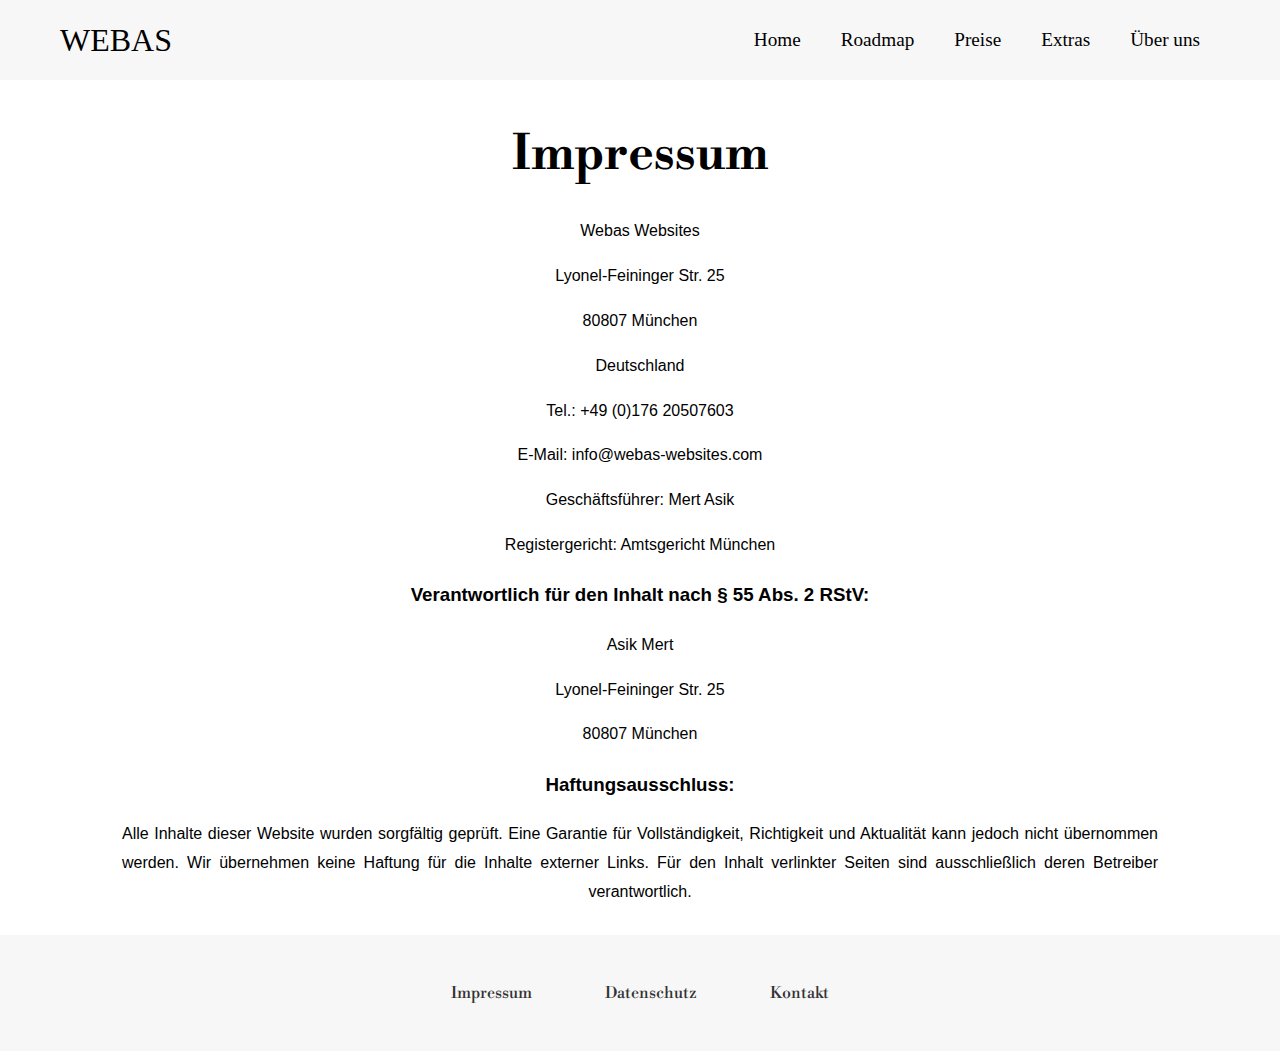
<file: impressum.html>
<!DOCTYPE html>
<html lang="en">
<head>
    <meta charset="UTF-8">
    <meta http-equiv="X-UA-Compatible" content="IE=edge">
    <meta name="viewport" content="width=device-width, initial-scale=1.0">
    <title>Webas Websites</title>
    <link rel="stylesheet" href="https://fonts.googleapis.com/css2?family=Material+Symbols+Outlined:opsz,wght,FILL,GRAD@20..48,100..700,0..1,-50..200" />  
    <link rel="stylesheet" href="style_impressum.css">
</head>
<body>
    <header>
        <nav>
          <div class="menu-icon">
            <span class="material-symbols-outlined black">menu</span>
          </div>
          <div class="logo">
            <a href="index.html">Webas</a>
          </div>
          <div class="menu">
            <div class="close-icon">
              <span class="material-symbols-outlined black">close</span>
            </div>
            <ul>
              <li><a href="index.html#start">Home</a></li>
              <li><a href="index.html#roadmap">Roadmap</a></li>
              <li><a href="index.html#preise">Preise</a></li>
              <li><a href="index.html#extras">Extras</a></li>
              <li><a href="index.html#Über-uns">Über uns</a></li>
            </ul>
          </div>
        </nav>
      </header>




<div class="impressum">
    <h1 class="container-header">Impressum</h1>
    <div class="about-us__text">
        <p>Webas Websites</p>
        <p>Lyonel-Feininger Str. 25</p>
        <p>80807 München</p>
        <p>Deutschland</p>
        <p>Tel.: +49 (0)176 20507603</p>
        <p>E-Mail: info@webas-websites.com</p>
        <p>Geschäftsführer: Mert Asik</p>
        <p>Registergericht: Amtsgericht München</p>
        <h3>Verantwortlich für den Inhalt nach § 55 Abs. 2 RStV:</h3>
        <p>Asik Mert</p>
        <p>Lyonel-Feininger Str. 25</p>
        <p>80807 München</p>
        <h3>Haftungsausschluss:</h3>
        <p>Alle Inhalte dieser Website wurden sorgfältig geprüft. Eine Garantie für Vollständigkeit, 
            Richtigkeit und Aktualität kann jedoch nicht übernommen werden. Wir übernehmen keine Haftung 
            für die Inhalte externer Links. Für den Inhalt verlinkter Seiten sind ausschließlich deren 
            Betreiber verantwortlich.</p>
    </div>
</div>
<div class="footer">
<footer class="footer impr">
    <nav>
      <ul>
        <li><a href="impressum.html">Impressum</a></li>
        <li><a href="datenschutz.html">Datenschutz</a></li>
        <li><a href="mailto:info@webas-websites.com">Kontakt</a></li>
      </ul>
    </nav>
  </footer>
</div>
<script src="main.js"></script>
</body>
</file>
<file: style.css>
@import url('https://fonts.googleapis.com/css2?family=Libre+Bodoni&display=swap');

*,
*::before,
*::after {
  box-sizing: border-box;
}

html{
    scroll-behavior: smooth;
    background-color: white;
    font-family: 'Times New Roman', Times, serif;
}

body{
    height: 100%;
    margin: 0;
    padding: 0;
    overflow-x: hidden;
}

/* HEADER */

.feature:hover .material-symbols-outlined {
    animation: rotate 1s forwards;
  }
   
   header {
    background-color: rgb(247, 247, 247);
    color: black;
    height: 60px;
    position: fixed;
    top: 0;
    left: 0;
    width: 100%;
    z-index: 9999;
    padding: 2.5rem 0;
    opacity: 0;
  }
  
  header a {
    text-transform: unset;
    font-family: Georgia, 'Times New Roman', Times, serif;
    font-size: 1.2rem;
    text-decoration: none;
    transition: all 1s ease;
    cursor: pointer;
    color: black;
  }
  
  nav {
    display: flex;
    justify-content: space-between;
    align-items: center;
    height: 100%;
    padding: 0 20px;
    max-width: 1200px;
    margin: 0 auto;
  }
  
  .menu-icon {
    font-size: 24px;
    cursor: pointer;
    display: none;
  }
  
  .logo a {
    all: unset;
    padding-right: 2rem;
    font-size: 2rem;
    font-family: cursive;
    text-transform: uppercase;
    color: black;
    text-decoration: none;
    font-family: 'Times New Roman', Times, serif;
  }
  
  .menu ul {
    display: flex;
    list-style: none;
    margin: 0;
    padding: 0;
  }
  
  .menu li {
    margin: 0 20px;
    position: relative;
  }
  
  .close-icon {
    display: none;
  }
  
  .menu.active .close-icon {
    display: block;
  }
  
  .menu-icon.hidden {
    display: none;
  }
  
  @media screen and (max-width: 768px) {
    .menu-icon {
      display: block;
    }
  
    .menu {
      display: none;
      position: fixed;
      top: 0;
      left: 0;
      width: 100%;
      height: 100%;
      background-color: rgba(255, 255, 255, 0.9);
      z-index: 999;
      text-align: center;
      padding-top: 60px;
    }
  
    .menu.active {
      display: block;
    }
  
    .menu ul {
      flex-direction: column;
      align-items: center;
      justify-content: center;
      margin: 0;
      padding-top: 5rem;

    }
  
    .menu li {
      margin: 10px 0;
      position: relative;
    }
  
    .menu a {
      color: black;
      text-decoration: none;
      text-transform: uppercase;
      font-size: 2rem;
    }
  }
  
  .material-symbols-outlined {
    font-variation-settings:
      'FILL' 0,
      'wght' 400,
      'GRAD' 0,
      'opsz' 48
  }

  .black.material-symbols-outlined {
    color: #000; /* Schwarz */
  }
  
  .material-symbols-outlined {
    display: inline-block;
    text-align: center;
    vertical-align: middle;
    color: white;
    font-size: 2.5;
}
.material-symbols-outlinedone{
    color: black;
}

.menu-icon.active .material-symbols-outlined:nth-of-type(1) {
transform: rotate(45deg) translate(4px, 4px);
}

.menu-icon.active .material-symbols-outlined:nth-of-type(2) {
opacity: 0;
}

.menu-icon.active .material-symbols-outlined:nth-of-type(3) {
transform: rotate(-45deg) translate(4px, -4px);
}

.close-icon {
position: absolute;
top: 25px;
right: 25px;
font-size: 24px;
cursor: pointer;
display: none;
}



@keyframes rotate {
0% {
transform: rotate(0deg);
}
100% {
transform: rotate(360deg);
}
}
@media screen and (min-width: 769px) {
    .menu.active {
      display: none;
    }
    .menu-icon {
        display: none;
      }
      .close-icon{
        display: none;
      }
  }




/* ENDE HEADER */







.banner1{
    height: 400vh;
    width: 100vw;
    color: white;

}

.background{
    position: absolute;
    height: 100%;
    width: 100%;
    object-fit: cover;
    filter: brightness(60%);
    z-index: -1;
    top: 0;
    left: 0; 
}

.content{
    color: white;
    transform: translate(-50%, -50%);
    z-index: -1;
    font-family: 'Libre Bodoni', serif;
    left: 50%;
 }
 .c1{
    font-size: 9vw;
    top: 30vh;
 }
 .c2{
    font-size: 4vw;
    top: 55vh;
 }
.arrow.material-symbols-outlined{
    font-size: 4rem;
    bottom: 10vh;
    right: 50%;
    transform: translate(50%, 50%);
    
}

.arrow-text {
    color: white;
    z-index: 1;
    font-family:'Times New Roman', Times, serif;
    position: fixed;
    bottom: 15vh;
    right: 50%;
    transform: translate(50%, 50%);
    font-size: 1rem;
     
  }

 @keyframes jump {
    0% {
        opacity: 1;
      }
      100% {
        opacity: 0.3;
      }
      
  } 
  .hidden{
    opacity: 0;
    transition: 1s;
  }

 
 .c3{
    font-size: 3vw;
    top: 75%;
 }
 .c4{
     font-size: 3vw;
     top: 95%;
 }

 .banner2{
     background-color: white;
     min-height: 60vh;
     overflow: auto;
     padding: 3rem 0;
 }
 .banner-price{
    background-color: white;
    min-height: 60vh;
    overflow: auto;
    padding: 3rem 0;
}
 .banner4{
    background-color: rgb(247, 247, 247);
    min-height: 60vh;
    overflow: auto;
    padding: 3rem 0;
}
 .banner3{
    background-color: rgb(247, 247, 247);
    min-height: 100vh;
    padding-top: 3rem;
    overflow: auto;
}



.banner2__header{
    color: black;
    font-size: calc(12px + 2vw);
    position: relative;
    z-index: 2;
}

.flex_container{
    display: flex;
    min-height: 50vh;
    width: 90%;
    align-items: center;
    justify-content: space-between;
    flex-direction: grid;
    position: relative;
    left: 50%;
    transform: translateX(-50%);
    max-width: 1400px;
}

.box-1{
    flex-basis: 40%;
    margin: 2rem 0;
}

.box-1 h3{
    font-family: sans-serif;
}
.box-2{
    flex-basis: 50%;
    font-size: 1.2rem;
    
}

.box-2-img{
    background-image: url(PeopleWebsite.jpg);
    z-index: 3;
    width: 80%;
    height: 80%;
}

.container-header {
    font-size: 3rem; /* Default Schriftgröße für größere Bildschirme */
    text-align: center;
    padding-top: 5vh;
    padding: 0 2rem;
    padding-bottom: 4vh;
    font-family: 'Times New Roman', Times, serif;
  }
  .unterüberschrift.container-header{
    font-size: 1.6rem;
    font-family: 'Times New Roman', Times, serif;
  }
  .unterüberschrift2.container-header{
    font-size: 1.6rem;
    padding-top: 2rem;
  }
  .oben.container-header{
    font-size: 2rem;
  }
  
  @media (max-width: 768px) {
    .container-header {
      font-size: 3rem; /* Kleinere Schriftgröße für kleinere Bildschirme */
      padding: 0 0.5rem;
    }
  }
  
  @media (max-width: 480px) {
    .container-header {
      font-size: 2.5rem; /* Noch kleinere Schriftgröße für sehr kleine Bildschirme */
    }
  }
  

.container {
    min-height: 100vh;
    width: 100%;
    display: flex;
    align-items: center;
    justify-content: center;
    padding-bottom: 3vh;
    
  }
  .timeline {
    width: 80%;
    height: auto;
    max-width: 800px;
    margin: 0 auto;
    position: relative;
    left: -5%;
  
}
  
  .timeline ul {
    list-style: none;
  }
  .timeline ul li {
    padding: 20px;
    background: rgb(181,78,97);
    background: linear-gradient(347deg, rgba(181,78,97,1) 0%, rgba(132,7,169,1) 77%);
    color: white;
    border-radius: 10px;
    margin-bottom: 20px;
    box-shadow: 0 0 15px rgba(0, 0, 0, 0.7);
  }
  .timeline ul li:last-child {
    margin-bottom: 0;
  }
  .timeline-content h1 {
    font-weight: 500;
    font-size: 25px;
    line-height: 30px;
    margin-bottom: 10px;
  }
  .timeline-content p {
    font-size: 16px;
    line-height: 30px;
    font-weight: 100;
  }
  .timeline-content .date {
    font-size: 12px;
    font-weight: 300;
    margin-bottom: 10px;
    letter-spacing: 2px;
  }

@media only screen and (min-width: 768px) {
.timeline:before {
  content: "";
  position: absolute;
  top: 10px;
  left: 50%;
  transform: translateX(-50%);
  width: 2px;
  height: 100%;
  background: rgb(181,78,97);
}
.timeline ul li {
  width: 50%;
  position: relative;
  margin-bottom: 50px;
}
.timeline ul li:nth-child(odd) {
  float: left;
  clear: right;
  transform: translateX(-50px);
  border-radius: 20px 0px 20px 20px;
}
.timeline ul li:nth-child(even) {
  float: right;
  clear: left;
  transform: translateX(30px);
  border-radius: 0px 20px 20px 20px;
}
.timeline ul li::before {
  content: "";
  position: absolute;
  height: 20px;
  width: 20px;
  border-radius: 50%;
  background: rgb(181,78,97);
  top: 0px;
}
.timeline ul li:nth-child(odd)::before {
  transform: translate(50%, -50%);
  right: -30px;
}
.timeline ul li:nth-child(even)::before {
  transform: translate(-50%, -50%);
  left: -50px;
}
.timeline-content .date {
  position: absolute;
  top: -30px;
  color: black;
}
.timeline ul li:hover::before {
    background: rgb(181,78,97);
    background: linear-gradient(347deg, rgba(181,78,97,1) 0%, rgba(132,7,169,1) 77%);
}
}




@media (max-width: 850px) {
    .c1{
        font-size: 5rem;
    }
    .c2{
        font-size: 2.5rem;
    }
    .c3{
        font-size: 2rem;
        text-align: center;
        width: 100%;
        padding: 0 20px;
    }
    .c4{
        font-size: 2rem;
        text-align: center;
        width: 100%;
        padding: 0 50px;
    }
    .pricing-plan__wraper{
        flex-direction: column;
    }
    
    .banner2__header{
        font-size: calc(10px + 4vw);
    }
    .img-pricing{
        all: unset;
        left: 0;
        align-items: center;
        justify-content: center;
        background-image: url(Squares2.jpg);
        background-repeat: repeat-x;
    }
    .flex_container{
        flex-direction: column;
    }
    .box-1{
        order: 1;
    }
    .box-2{
        order: 2;
    }
    .banner2{
        min-height: 80vh;
    }
    .box-2-img{
        width: 100%;
        height: 100%;
    }
}


/* Anfang Pricing Plan */

.pricing-plan__wraper{
    display: flex;
    align-items: center;
    justify-content: center;
    padding: 10px;
    padding-top: 0rem;
    position: relative;
}
.img-pricing{
    position: absolute;
    height: 100%;
    width: 100%;
    object-fit: cover;
    background-image: url(Squares2.jpg); 
 
}

.pricing-plan{
    width: 300px;
    border-radius: 25px;
    box-shadow: 0 0 15px rgba(0, 0, 0, 0.2);
    overflow: hidden;
    font-family: sans-serif;
    font-size: 16px;
    line-height: 1.5;
    color: #555555;
    margin: 15px;
}
.pricing-plan__special-text{
    padding: 10px;
    text-align: center;
    font-weight: bold;
    color: white;
    background-color: rgba(122,4,139,1);
    box-shadow: 0 0 10px rgba(0, 0, 0, 0.2) inset;
}
.pricing-plan__higlight{
    box-shadow: 0 0 15px rgba(0, 0, 0, 0.4);
    transform: scale(1.05);
}
.pricing-plan__header{
    padding: 25px;
    background: rgb(181,78,97);
    background: linear-gradient(347deg, rgba(181,78,97,1) 0%, rgba(132,7,169,1) 77%);
    color: white;
}

.pricing-plan__title,
.pricing-plan__summary{
    margin: 0;
    text-align: center;
}

.pricing-plan__title{
    font-size: 1.5em;
    font-weight: 400;
}
.pricing-plan__summary{
    font-size: 1em;
    font-weight: 300;
}
.pricing-plan__description{
    padding: 25px;
}

.pricing-plan__list{
    padding: 0;
    margin: 0;
}
.pricing-plan__feature{
    list-style: none;
    margin: 0;
    padding-left: 25px;
    position: relative;
    font-size: 0.9em;
}
.pricing-plan__feature:not(:last-child){
    margin-bottom: 0.5em;
}
.pricing-plan__feature::before{
    content: "\2714";
    color: rgb(181,78,97);
    position: absolute;
    left: 0;
}
.pricing-plan__actions{
    padding: 25px;
    border-top: 1px solid #eeeeee;
    display: flex;
    flex-direction: column;
}

.pricing-plan__button{
    display: inline-block;
    margin: 15px auto;
    padding: 8px 20px;
    text-decoration: none;
    color: rgb(181,78,97);
    background: white;
    border-radius: 5px;
    border: 1px solid  rgb(181,78,97);
    text-transform: uppercase;
    letter-spacing: 0.02em;
    font-weight: bold;
}

.pricing-plan__button:hover{
    background: rgb(181,78,97);
    background: linear-gradient(347deg, rgba(181,78,97,1) 0%, rgba(132,7,169,1) 77%);
    color: white;
}

.pricing-plan__cost{
    margin: 0;
    text-align: center;
    font-size: 2em;
    color: black;
}

.pricing-plan__text{
    font-size: 0.9em;
    text-align: center;
    margin: 0 0 10px 0;
}

/* Ende Pricing Plan */


.containerfeature {
    max-width: 1100px;
    margin: 0 auto;
    padding: 0 20px;
    padding-bottom: 4rem;
  }
  
  .features {
    display: flex;
    flex-wrap: wrap;
    justify-content: space-between;
    padding-top: 7vh;
    
  }
  
  .feature {
    flex-basis: calc(33.33% - 20px);
    margin-bottom: 40px;
    border-radius: 8px;
    box-shadow: 0 2px 4px rgba(0, 0, 0, 0.2);
    padding: 40px;
    text-align: center;
    background: linear-gradient(347deg, rgba(181,78,97,0.95) 0%, rgba(132,7,169,0.95) 77%);
    font-family: sans-serif;
  }
  
  .feature i {
    font-size: 36px;
    margin-bottom: 20px;
    color: #fd0c84;
  }
  
  .feature h3 {
    font-size: 24px;
    margin-bottom: 20px;
    color: white;
  }
  
  .feature p {
    font-size: 18px;
    line-height: 1.5;
    color: white;
    margin-bottom: 0;
  }
  
  @media only screen and (max-width: 1024px) {
    .features {
      justify-content: space-evenly;
    }
  
    .feature {
      flex-basis: calc(50% - 20px);
    }
  }
  
  @media only screen and (max-width: 767px) {
    .feature {
      flex-basis: 75%;
    }
  }
  
  @media only screen and (max-width: 480px) {
    .features {
      justify-content: center;
    }
  
    .feature {
      flex-basis: 75%;
   
    }
  }
  
  
  @keyframes rotate {
    0% {
      transform: translateY(0) ;
    }
    50% {
      transform: translateY(-10px);
    }
    100% {
      transform: translateY(0) ;
    }
  }
  
  
  

  .about-us__text {
    max-width: 1100px;
    margin: 0 auto;
    text-align: center;
    font-family:'Times New Roman', Times, serif;
    line-height: 1.8;
    width: 100%;

    text-align-last: center;
    padding: 0 2rem;
    font-size: 1.3rem;
  }


.oben.about-us__text{
    padding-bottom: 3rem;
    
}

footer {
    background-color: #f7f7f7;
    padding: 3rem 0;
    position: absolute;
    width: 100%;
  }
  
  footer nav {
    text-align: center;
    justify-content: center;
  }
  
  footer nav ul {
    list-style: none;
    display: inline-block;
    margin: 0;
    padding: 0;
  }
  
  footer nav ul li {
    display: inline-block;
    font-size: 16px;
    margin: 0 10px;
    padding: 0;
  }
  
  footer nav ul li:not(:last-child) {
    margin-right: 60px;
  }
  
  footer nav ul li a {
    text-decoration: none;
    color: #333;
  }
  
  footer nav ul li a:hover {
    color:rgba(132,7,169,0.95);
  }
  
  @media (max-width: 768px) {
    footer{
        padding: 2rem 0;
    }

    footer nav ul li:not(:last-child) {
      margin-right: 0;
      margin-bottom: 10px;
      
    }
    
    footer nav ul li {
      margin-right: 0;
      display: block;
    }
    .about-us__text{
        font-size: 1.3rem;
        text-align: center;
        justify-content: center;
        /* text-align-last: left; */
    }
  }
</file>
<file: style_impressum.css>
@import url('https://fonts.googleapis.com/css2?family=Libre+Bodoni&display=swap');

*,
*::before,
*::after {
  box-sizing: border-box;
}

html{
    scroll-behavior: smooth;
    background-color: white;
    font-family: 'Libre Bodoni', serif;
}

body{
    margin: 0;
    padding: 0;
    overflow-x: hidden;
    position: relative;
    min-height: 100vh;
}

.impressum{
    background-color: white;
    overflow: auto;
    padding: 3rem 0;
    min-height: 60vh;
    padding-bottom: 8rem;
}

.container-header {
    font-size: 3rem; /* Default Schriftgröße für größere Bildschirme */
    text-align: center;
    padding-top: 5vh;  
  }

  .about-us__text {
    max-width: 1100px;
    margin: 0 auto;
    font-family: sans-serif;
    line-height: 1.8;
    width: 100%;
    text-align: center;
    padding: 0 2rem;
  }

  .about-us__text p {
    text-align: justify;
    text-justify: inter-word;
    text-align-last: center;
  }



  .feature:hover .material-symbols-outlined {
    animation: rotate 1s forwards;
  }
   
   header {
    background-color: rgb(247, 247, 247);
    color: black;
    height: 60px;
    position: fixed;
    top: 0;
    left: 0;
    width: 100%;
    z-index: 9999;
    padding: 2.5rem 0;
    opacity: 1;
  }
  
  header a {
    text-transform: unset;
    font-family: Georgia, 'Times New Roman', Times, serif;
    font-size: 1.2rem;
    text-decoration: none;
    transition: all 1s ease;
    cursor: pointer;
    color: black;
  }
  
  nav {
    display: flex;
    justify-content: space-between;
    align-items: center;
    height: 100%;
    padding: 0 20px;
    max-width: 1200px;
    margin: 0 auto;
  }
  
  .menu-icon {
    font-size: 24px;
    cursor: pointer;
    display: none;
  }
  
  .logo a {
    all: unset;
    padding-right: 2rem;
    font-size: 2rem;
    font-family: cursive;
    text-transform: uppercase;
    color: black;
    text-decoration: none;
    font-family: 'Times New Roman', Times, serif;
  }
  
  .menu ul {
    display: flex;
    list-style: none;
    margin: 0;
    padding: 0;
  }
  
  .menu li {
    margin: 0 20px;
    position: relative;
  }
  
  .close-icon {
    display: none;
  }
  
  .menu.active .close-icon {
    display: block;
  }
  
  .menu-icon.hidden {
    display: none;
  }
  
  @media screen and (max-width: 768px) {
    .menu-icon {
      display: block;
    }
  
    .menu {
      display: none;
      position: fixed;
      top: 0;
      left: 0;
      width: 100%;
      height: 100%;
      background-color: rgba(255, 255, 255, 0.9);
      z-index: 999;
      text-align: center;
      padding-top: 60px;
    }
  
    .menu.active {
      display: block;
    }
  
    .menu ul {
      flex-direction: column;
      align-items: center;
      justify-content: center;
      margin: 0;
      padding-top: 5rem;

    }
  
    .menu li {
      margin: 10px 0;
      position: relative;
    }
  
    .menu a {
      color: black;
      text-decoration: none;
      text-transform: uppercase;
      font-size: 2rem;
    }
  }
  
  .material-symbols-outlined {
    font-variation-settings:
      'FILL' 0,
      'wght' 400,
      'GRAD' 0,
      'opsz' 48
  }

  .black.material-symbols-outlined {
    color: #000; /* Schwarz */
  }
  
  .material-symbols-outlined {
    display: inline-block;
    text-align: center;
    vertical-align: middle;
    color: white;
    font-size: 2.5;
}
.material-symbols-outlinedone{
    color: black;
}

.menu-icon.active .material-symbols-outlined:nth-of-type(1) {
transform: rotate(45deg) translate(4px, 4px);
}

.menu-icon.active .material-symbols-outlined:nth-of-type(2) {
opacity: 0;
}

.menu-icon.active .material-symbols-outlined:nth-of-type(3) {
transform: rotate(-45deg) translate(4px, -4px);
}

.close-icon {
position: absolute;
top: 25px;
right: 25px;
font-size: 24px;
cursor: pointer;
display: none;
}



@keyframes rotate {
0% {
transform: rotate(0deg);
}
100% {
transform: rotate(360deg);
}
}
@media screen and (min-width: 769px) {
    .menu.active {
      display: none;
    }
    .menu-icon {
        display: none;
      }
      .close-icon{
        display: none;
      }
  }



  footer {
    background-color: #f7f7f7;
    padding: 3rem 0;
    width: 100%;
    bottom: 0;
    position: absolute;
    
  }
  .impr.footer {
    background-color: #f7f7f7;
    padding: 3rem 0;
    width: 100%;
    bottom: 0;
    position: absolute;
  }
  
  footer nav {
    text-align: center;
    justify-content: center;
  }
  
  footer nav ul {
    list-style: none;
    display: inline-block;
    margin: 0;
    padding: 0;
  }
  
  footer nav ul li {
    display: inline-block;
    font-size: 16px;
    margin: 0 10px;
    padding: 0;
  }
  
  footer nav ul li:not(:last-child) {
    margin-right: 60px;
  }
  
  footer nav ul li a {
    text-decoration: none;
    color: #333;
  }
  
  footer nav ul li a:hover {
    color:rgba(132,7,169,0.95);
  }
  @media (max-width: 768px) {
    footer{
        padding: 1rem 0;
    }
    .impr.footer{
      padding: 1rem 0;
    }
    footer nav ul li:not(:last-child) {
      margin-right: 0;
      margin-bottom: 10px;
      
    }
    
    footer nav ul li {
      margin-right: 0;
      display: block;
    }
  }
</file>
